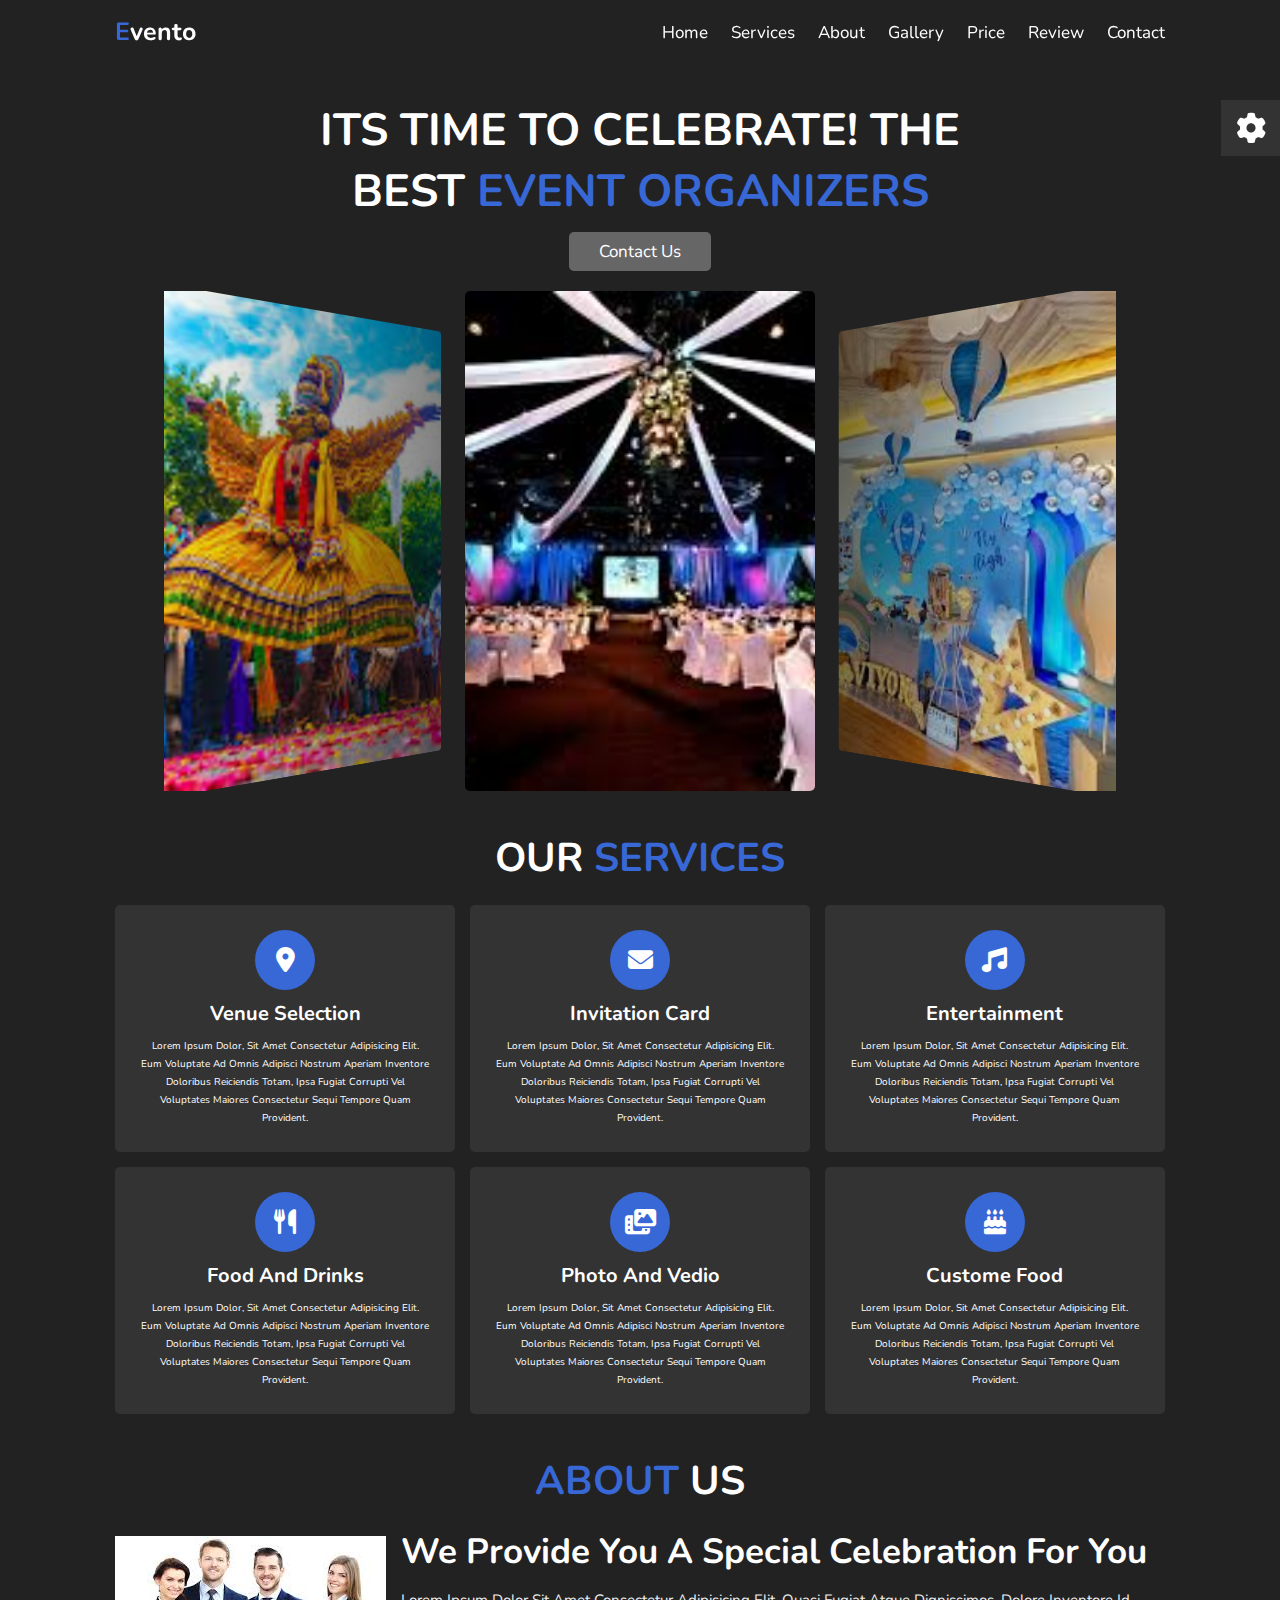
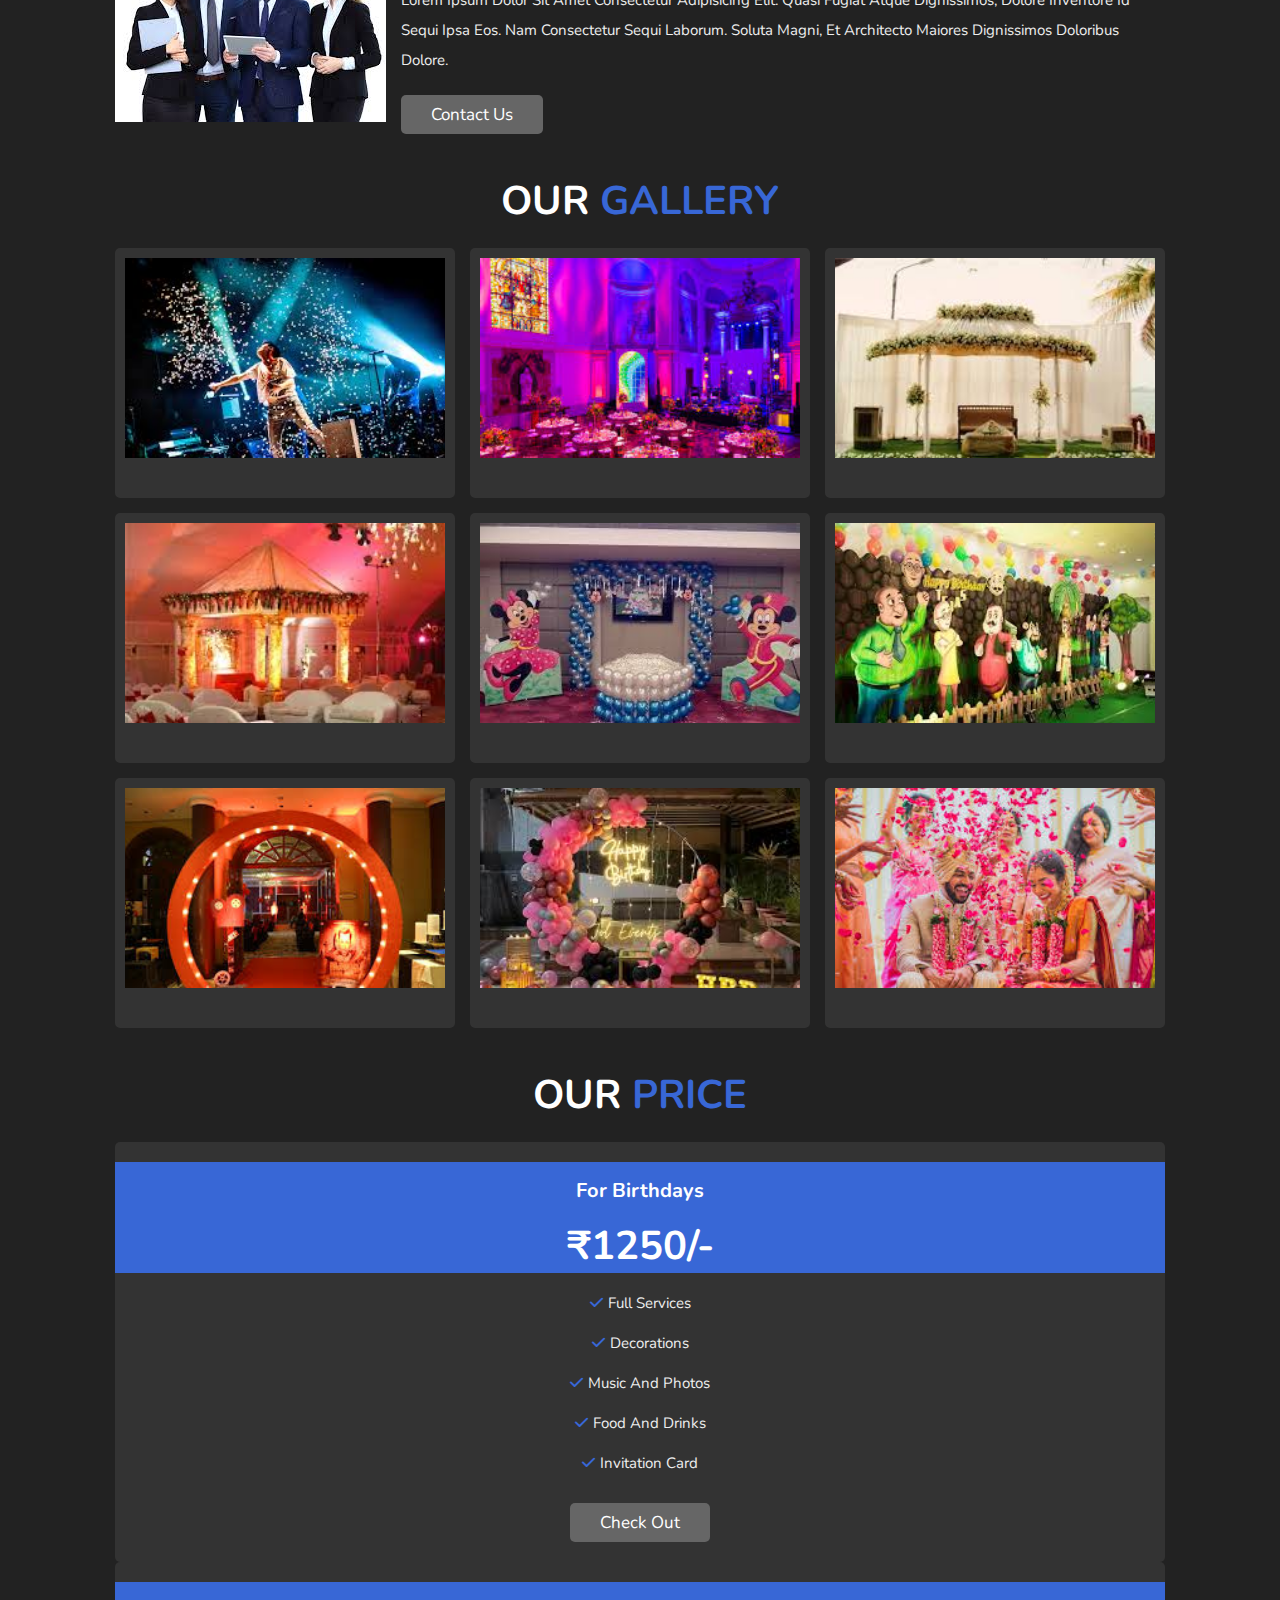
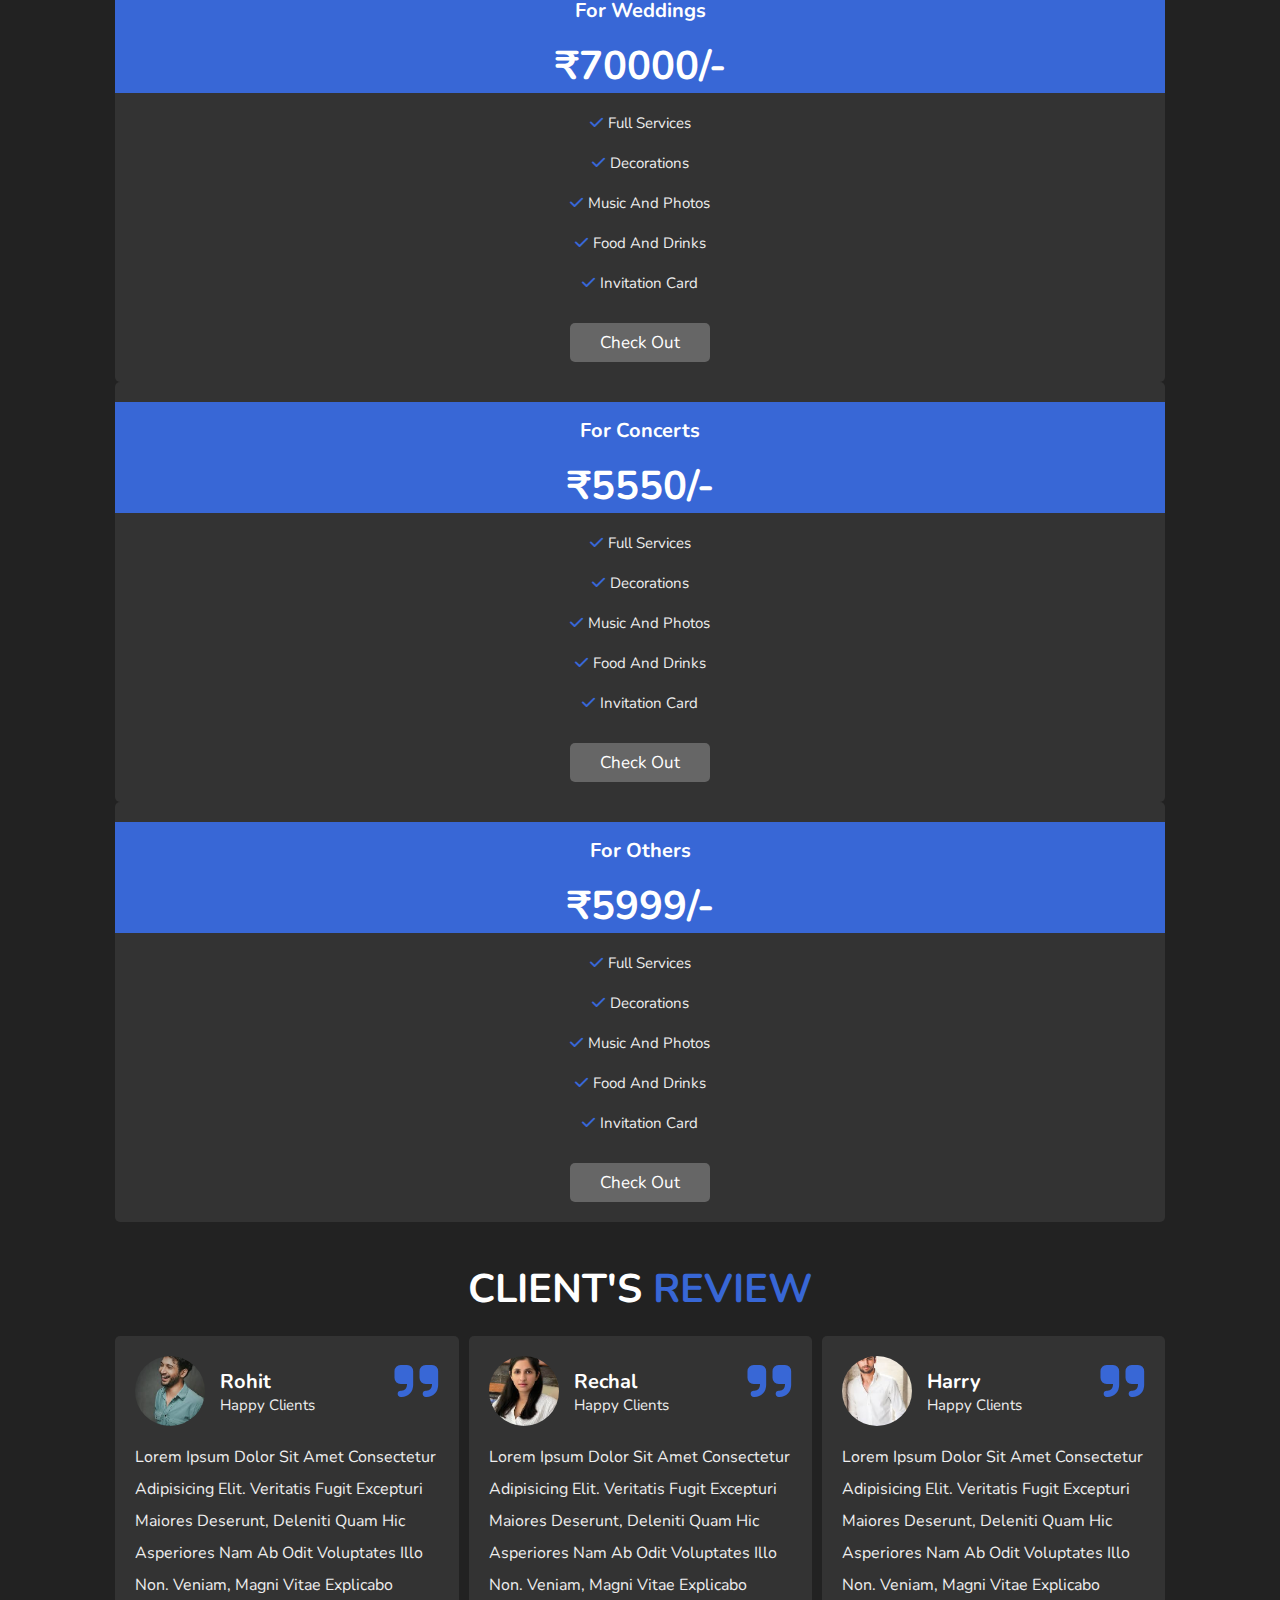
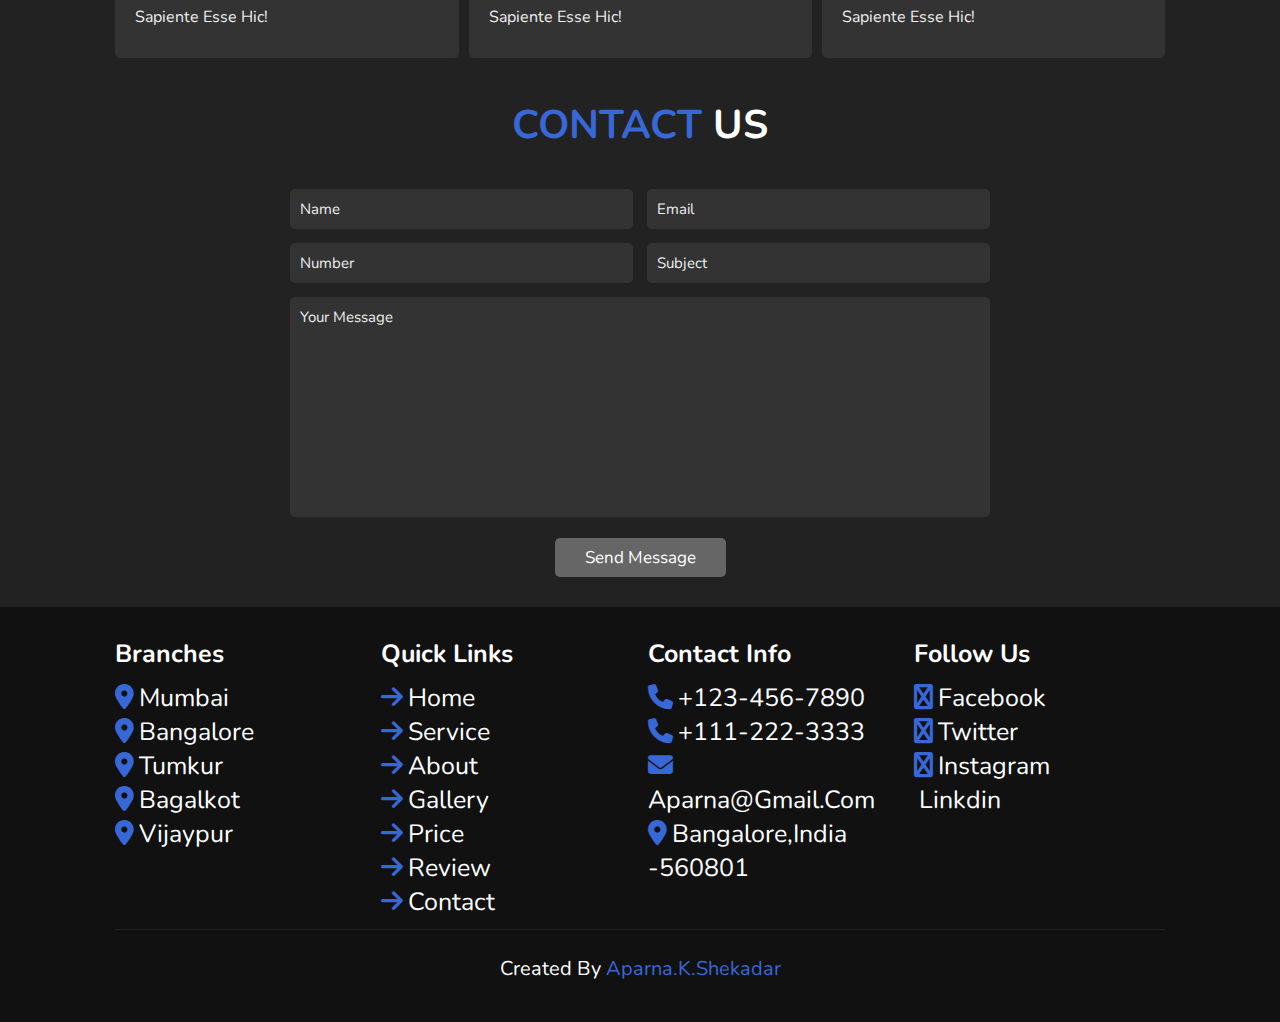
<file: index.html>
<!DOCTYPE html>
<html lang="en">
<head>
    <meta charset="UTF-8">
    <meta name="viewport" content="width=device-width, initial-scale=1.0">
    <title>Event Organizer Website</title>

    <link
 rel="stylesheet"
  href="https://cdn.jsdelivr.net/npm/swiper@11/swiper-bundle.min.css"/>
    <link rel="stylesheet" href="https://cdnjs.cloudflare.com/ajax/libs/font-awesome/6.7.0/css/all.min.css">
    <link rel="stylesheet" href="style.css">
</head>
<body>
 
   <header class="header">
  
    <a href="#" class="logo"><span>e</span>vento</a>

    <nav class="navbar">
        <a href="#home">home</a>
        <a href="#service">services</a>
        <a href="#about">about</a>
        <a href="#gallery">gallery</a>
        <a href="#price">price</a>
        <a href="#review">review</a>
        <a href="#contact">Contact</a>
    </nav>
    
    <div id="menu-bars" class="fas fa-bars"></div>


   </header> 

   <section class="home" id="home">
      <div class="content">
        <h3>its time to celebrate! The Best<span> Event Organizers </span></h3>
        <a href="#" class="btn">contact us</a>
      </div>

      <div class="swiper mySwiper">
        <div class="swiper-wrapper">
        <div class="swiper-slide"><img src="Images/image1.jpg" alt=""></div>
        <div class="swiper-slide"><img src="Images/image2.jpg" alt=""></div>
        <div class="swiper-slide"><img src="Images/image3.jpg" alt=""></div>
        <div class="swiper-slide"><img src="Images/image4.jpg" alt=""></div>
        <div class="swiper-slide"><img src="Images/image5.jpg" alt=""></div>
        <div class="swiper-slide"><img src="Images/image6.jpg" alt=""></div>
        </div>
      </div>

   </section>
<section class="service" id="service">

   <h1 class="heading"> Our <span>Services</span></h1>
   <div class="box-container">
    <div class="box">
      <i class="fas fa-map-marker-alt"></i>
      <h3>venue selection</h3>
      <p>Lorem ipsum dolor, sit amet consectetur adipisicing elit. Eum voluptate ad omnis adipisci nostrum aperiam inventore doloribus reiciendis totam, ipsa fugiat corrupti vel voluptates maiores consectetur sequi tempore quam provident.</p>
    </div>

    <div class="box">
      <i class="fas fa-envelope"></i>
      <h3>invitation card</h3>
      <p>Lorem ipsum dolor, sit amet consectetur adipisicing elit. Eum voluptate ad omnis adipisci nostrum aperiam inventore doloribus reiciendis totam, ipsa fugiat corrupti vel voluptates maiores consectetur sequi tempore quam provident.</p>
    </div>

    <div class="box">
      <i class="fas fa-music"></i>
      <h3>Entertainment</h3>
      <p>Lorem ipsum dolor, sit amet consectetur adipisicing elit. Eum voluptate ad omnis adipisci nostrum aperiam inventore doloribus reiciendis totam, ipsa fugiat corrupti vel voluptates maiores consectetur sequi tempore quam provident.</p>
    </div>

    <div class="box">
      <i class="fas fa-utensils"></i>
      <h3>Food and Drinks</h3>
      <p>Lorem ipsum dolor, sit amet consectetur adipisicing elit. Eum voluptate ad omnis adipisci nostrum aperiam inventore doloribus reiciendis totam, ipsa fugiat corrupti vel voluptates maiores consectetur sequi tempore quam provident.</p>
    </div>

    <div class="box">
      <i class="fas fa-photo-video"></i>
      <h3>Photo and vedio</h3>
      <p>Lorem ipsum dolor, sit amet consectetur adipisicing elit. Eum voluptate ad omnis adipisci nostrum aperiam inventore doloribus reiciendis totam, ipsa fugiat corrupti vel voluptates maiores consectetur sequi tempore quam provident.</p>
    </div>

    <div class="box">
      <i class="fas fa-birthday-cake"></i>
      <h3>custome food</h3>
      <p>Lorem ipsum dolor, sit amet consectetur adipisicing elit. Eum voluptate ad omnis adipisci nostrum aperiam inventore doloribus reiciendis totam, ipsa fugiat corrupti vel voluptates maiores consectetur sequi tempore quam provident.</p>
    </div>

   </div>

</section>
<!--about section-->
<section class="about" id="about">
  <h1 class="heading"><span>About</span> Us</h1>
  <div class="row">
    <div class="img">
      <img src="Images/about-img.jpg" alt="">
    </div>

    <div class="content">
      <h2> We provide you a special celebration for you</h2>
      <p>Lorem ipsum dolor sit amet consectetur adipisicing elit. Quasi fugiat atque dignissimos, dolore inventore id sequi ipsa eos. Nam consectetur sequi laborum. Soluta magni, et architecto maiores dignissimos doloribus dolore.</p>
      <a href="#" class="btn">Contact Us</a>
    </div>
  </div>
</section>
<!--Gallery section starts-->
<section class="gallery" id="gallery">
  <h1 class="heading">our <span>gallery</span></h1>
  <div class="box-container">
    <div class="box">
      <img src="Images/photo.jpg" alt="">
      <h3 class="title">photos and Events</h3>
      <div class="icons">
        <a href="#" class="fas fa-heart"></a>
        <a href="#" class="fas fa-share"></a>
        <a href="#" class="fas fa-eye"></a>
      </div>
    </div>

    <div class="box">
      <img src="Images/photo2.jpg" alt="">
      <h3 class="title">photos and Events</h3>
      <div class="icons">
        <a href="#" class="fas fa-heart"></a>
        <a href="#" class="fas fa-share"></a>
        <a href="#" class="fas fa-eye"></a>
      </div>
    </div>

    <div class="box">
      <img src="Images/photo1.jpg" alt="">
      <h3 class="title">photos and Events</h3>
      <div class="icons">
        <a href="#" class="fas fa-heart"></a>
        <a href="#" class="fas fa-share"></a>
        <a href="#" class="fas fa-eye"></a>
      </div>
    </div>

    <div class="box">
      <img src="Images/photo3.jpg" alt="">
      <h3 class="title">photos and Events</h3>
      <div class="icons">
        <a href="#" class="fas fa-heart"></a>
        <a href="#" class="fas fa-share"></a>
        <a href="#" class="fas fa-eye"></a>
      </div>
    </div>

    <div class="box">
      <img src="Images/photo4.jpg" alt="">
      <h3 class="title">photos and Events</h3>
      <div class="icons">
        <a href="#" class="fas fa-heart"></a>
        <a href="#" class="fas fa-share"></a>
        <a href="#" class="fas fa-eye"></a>
      </div>
    </div>

    <div class="box">
      <img src="Images/photo5.jpg" alt="">
      <h3 class="title">photos and Events</h3>
      <div class="icons">
        <a href="#" class="fas fa-heart"></a>
        <a href="#" class="fas fa-share"></a>
        <a href="#" class="fas fa-eye"></a>
      </div>
    </div>

    <div class="box">
      <img src="Images/photo6.jpg" alt="">
      <h3 class="title">photos and Events</h3>
      <div class="icons">
        <a href="#" class="fas fa-heart"></a>
        <a href="#" class="fas fa-share"></a>
        <a href="#" class="fas fa-eye"></a>
      </div>
    </div>

    <div class="box">
      <img src="Images/photo7.jpg" alt="">
      <h3 class="title">photos and Events</h3>
      <div class="icons">
        <a href="#" class="fas fa-heart"></a>
        <a href="#" class="fas fa-share"></a>
        <a href="#" class="fas fa-eye"></a>
      </div>
    </div>

    <div class="box">
      <img src="Images/image4.jpg" alt="">
      <h3 class="title">photos and Events</h3>
      <div class="icons">
        <a href="#" class="fas fa-heart"></a>
        <a href="#" class="fas fa-share"></a>
        <a href="#" class="fas fa-eye"></a>
      </div>
    </div>
  </div>
</section>
<!--price section starts-->
<section class="price" id="price">
  <h1 class="heading">our <span>Price</span></h1>
  <div class="box-container">

    <div class="box">
      <h3 class="title">For Birthdays</h3>
      <h3 class="price">&#8377;1250/-</h3>
      <ul>
        <li><i class="fas fa-check"></i>Full Services</li>
        <li><i class="fas fa-check"></i>Decorations</li>
        <li><i class="fas fa-check"></i>Music and photos</li>
        <li><i class="fas fa-check"></i>Food And Drinks</li>
        <li><i class="fas fa-check"></i>invitation card</li>
      </ul>
      <a href="#" class="btn">check out</a>
    </div>

    <div class="box">
      <h3 class="title">For Weddings</h3>
      <h3 class="price">&#8377;70000/-</h3>
      <ul>
        <li><i class="fas fa-check"></i>Full Services</li>
        <li><i class="fas fa-check"></i>Decorations</li>
        <li><i class="fas fa-check"></i>Music and photos</li>
        <li><i class="fas fa-check"></i>Food And Drinks</li>
        <li><i class="fas fa-check"></i>invitation card</li>
      </ul>
      <a href="#" class="btn">check out</a>
    </div>

    <div class="box">
      <h3 class="title">For Concerts</h3>
      <h3 class="price">&#8377;5550/-</h3>
      <ul>
        <li><i class="fas fa-check"></i>Full Services</li>
        <li><i class="fas fa-check"></i>Decorations</li>
        <li><i class="fas fa-check"></i>Music and photos</li>
        <li><i class="fas fa-check"></i>Food And Drinks</li>
        <li><i class="fas fa-check"></i>invitation card</li>
      </ul>
      <a href="#" class="btn">check out</a>
    </div>

    <div class="box">
      <h3 class="title">For Others</h3>
      <h3 class="price">&#8377;5999/-</h3>
      <ul>
        <li><i class="fas fa-check"></i>Full Services</li>
        <li><i class="fas fa-check"></i>Decorations</li>
        <li><i class="fas fa-check"></i>Music and photos</li>
        <li><i class="fas fa-check"></i>Food And Drinks</li>
        <li><i class="fas fa-check"></i>invitation card</li>
      </ul>
      <a href="#" class="btn">check out</a>
    </div>

  </div>
</section>
<!--Price section ends-->
<!--review section starts-->
<section class="review" id="review">

  <h1 class="heading">Client's <span>Review</span></h1>

  <div class="review-slide swiper-container">
    <div class="swiper-wrapper">
     <div class="swiper-slide box">
      <i class="fas fa-quote-right"></i>
      <div class="user">
        <img src="Images/pic-1.jpg" alt="">
        <div class="user-info">
          <h3>Rohit</h3><span>Happy clients</span>
        </div>
      </div>
      <p>Lorem ipsum dolor sit amet consectetur adipisicing elit. Veritatis fugit excepturi maiores deserunt, deleniti quam hic asperiores nam ab odit voluptates illo non. Veniam, magni vitae explicabo sapiente esse hic!</p>
     </div>

     <div class="swiper-slide box">
      <i class="fas fa-quote-right"></i>
      <div class="user">
        <img src="Images/pic-2.jpg" alt="">
        <div class="user-info">
          <h3>Rechal</h3><span>Happy clients</span>
        </div>
      </div>
      <p>Lorem ipsum dolor sit amet consectetur adipisicing elit. Veritatis fugit excepturi maiores deserunt, deleniti quam hic asperiores nam ab odit voluptates illo non. Veniam, magni vitae explicabo sapiente esse hic!</p>
     </div>

     <div class="swiper-slide box">
      <i class="fas fa-quote-right"></i>
      <div class="user">
        <img src="Images/pic-3.jpg" alt="">
        <div class="user-info">
          <h3>Harry</h3><span>Happy clients</span>
        </div>
      </div>
      <p>Lorem ipsum dolor sit amet consectetur adipisicing elit. Veritatis fugit excepturi maiores deserunt, deleniti quam hic asperiores nam ab odit voluptates illo non. Veniam, magni vitae explicabo sapiente esse hic!</p>
     </div>
    
    </div>

  </div>

</section>
<!--review section ends-->
<!--Contact section-->
<section class="contact" id="contact">
<h1 class="heading"><span>Contact</span> Us</h1>
<form action="">
  <div class="inputBox">
    <input type="text" placeholder="name">
    <input type="email" placeholder="email">
  </div>

  <div class="inputBox">
    <input type="number" placeholder="number">
    <input type="text" placeholder="subject">
  </div>
  <textarea name="" placeholder="Your Message" id="" cols="30" rows="10"></textarea>
  <input type="submit" value="send message" class="btn">
</form>

</section>

<!--footer section-->
<section class="footer">
 <div class="box-container">
  <div class="box">
    <h3>branches</h3>
    <a href="#"><i class="fas fa-map-marker-alt"></i>Mumbai</a><br>
    <a href="#"><i class="fas fa-map-marker-alt"></i>Bangalore</a><br>
    <a href="#"><i class="fas fa-map-marker-alt"></i>Tumkur</a><br>
    <a href="#"><i class="fas fa-map-marker-alt"></i>Bagalkot</a><br>
    <a href="#"><i class="fas fa-map-marker-alt"></i>Vijaypur</a>
  </div>

  <div class="box">
    <h3>Quick Links</h3>
    <a href="#"><i class="fas fa-arrow-right"></i>Home</a><br>
    <a href="#"><i class="fas fa-arrow-right"></i>service</a><br>
    <a href="#"><i class="fas fa-arrow-right"></i>About</a><br>
    <a href="#"><i class="fas fa-arrow-right"></i>gallery</a><br>
    <a href="#"><i class="fas fa-arrow-right"></i>Price</a><br>
    <a href="#"><i class="fas fa-arrow-right"></i>Review</a><br>
    <a href="#"><i class="fas fa-arrow-right"></i>Contact</a>
  </div>

  <div class="box">
    <h3>Contact info</h3>
    <a href="#"><i class="fas fa-phone"></i>+123-456-7890</a><br>
    <a href="#"><i class="fas fa-phone"></i>+111-222-3333</a><br>
    <a href="#"><i class="fas fa-envelope"></i>aparna@gmail.com</a><br>
    <a href="#"><i class="fas fa-map-marker-alt"></i>Bangalore,India -560801</a>
  </div>

  <div class="box">
    <h3>Follow us</h3>
    <a href="#"><i class="fas fa-facebook-f"></i>Facebook</a><br>
    <a href="#"><i class="fas fa-twitter"></i>twitter</a><br>
    <a href="#"><i class="fas fa-instagram"></i>instagram</a><br>
    <a href="#"><i class="fas fa-linkdin"></i>linkdin</a>
  </div>
</div>

<div class="credit">created by <span>Aparna.K.Shekadar</span></div>

</section>
<!--theme toggle-->
<div class="theme-toggle">
  <div class="toggle-btn">
    <i class="fas fa-cog"></i>
  </div>
  <h3>Choose color</h3>
  <div class="buttons">
    <div class="theme-btn" style="background-color: #3867d6;"></div>
    <div class="theme-btn" style="background-color: #f2694d;"></div>
    <div class="theme-btn" style="background-color: #d638ae;"></div>
    <div class="theme-btn" style="background-color: #d63838;"></div>
    <div class="theme-btn" style="background-color: #9c38d6;"></div>
  </div>
</div>

   <script src="https://cdn.jsdelivr.net/npm/swiper@11/swiper-bundle.min.js"></script>
<script src="script.js"> </script>


</body>
</html>
</file>
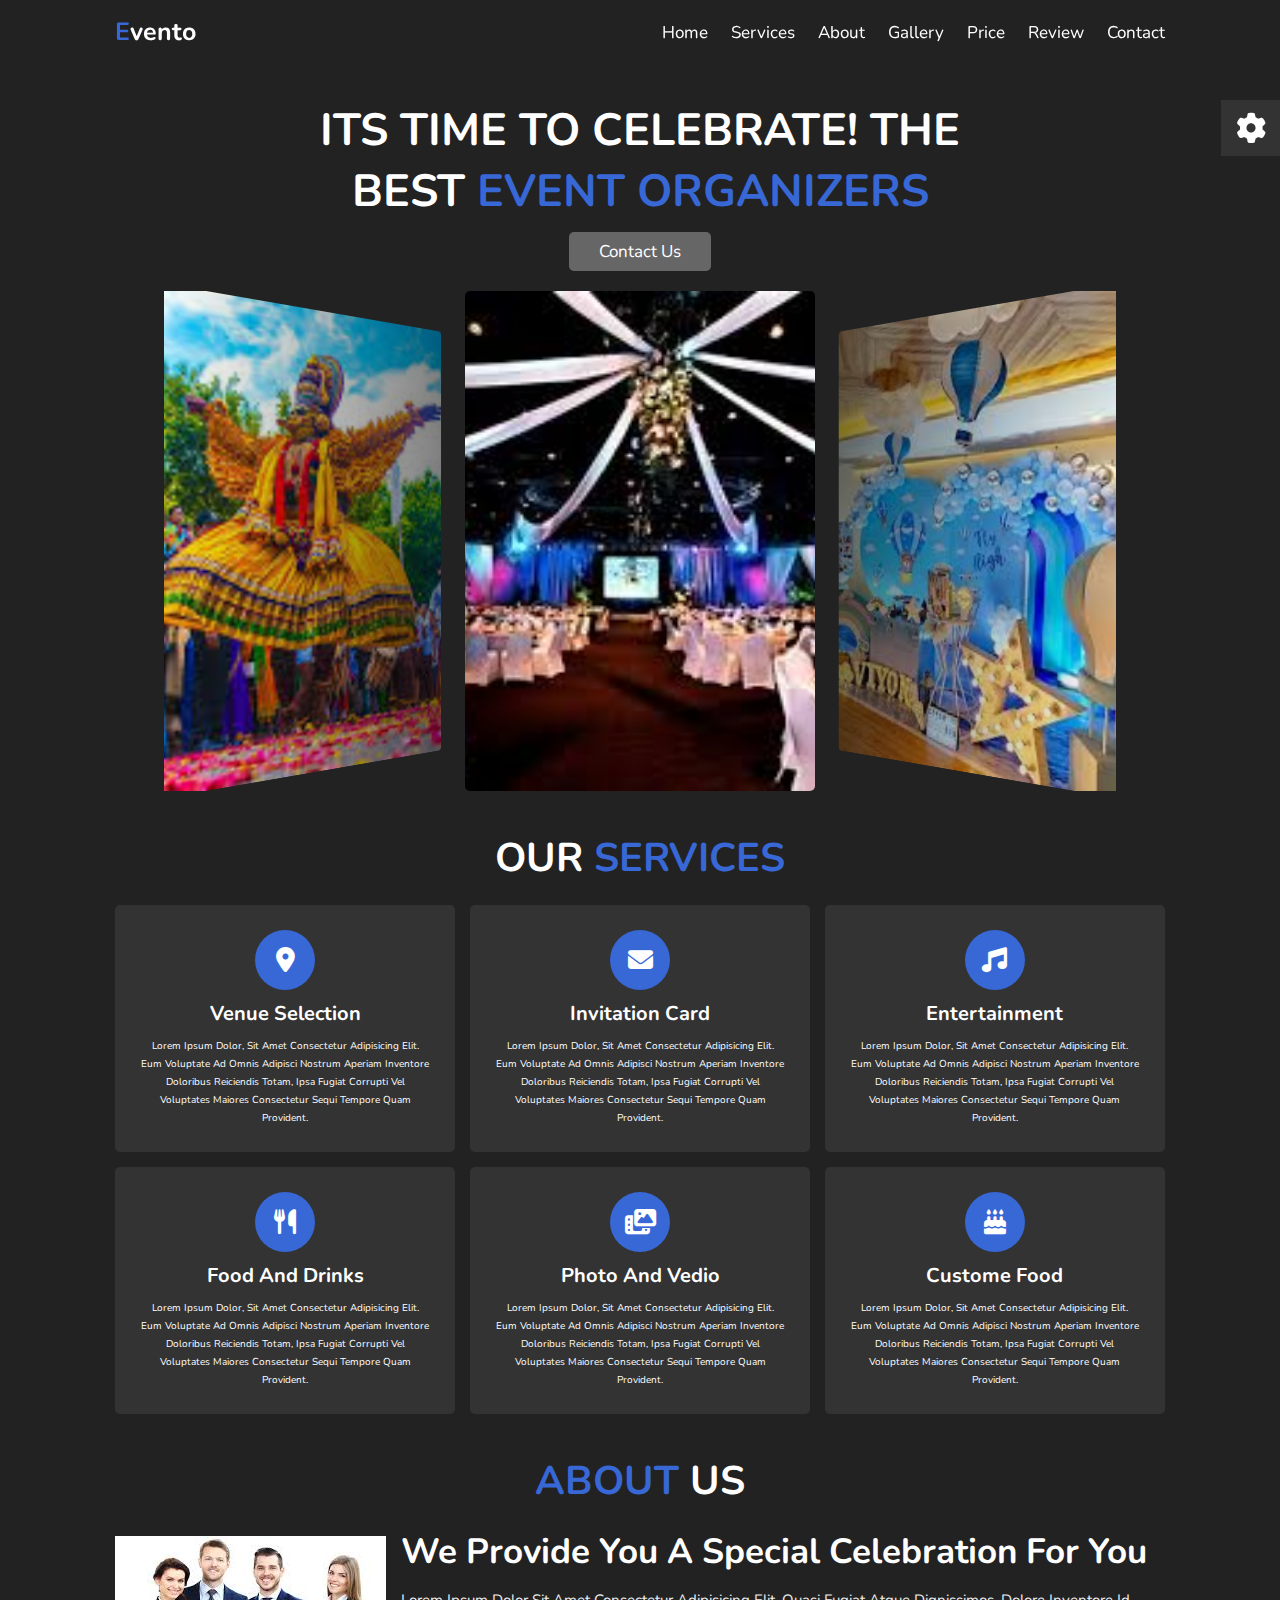
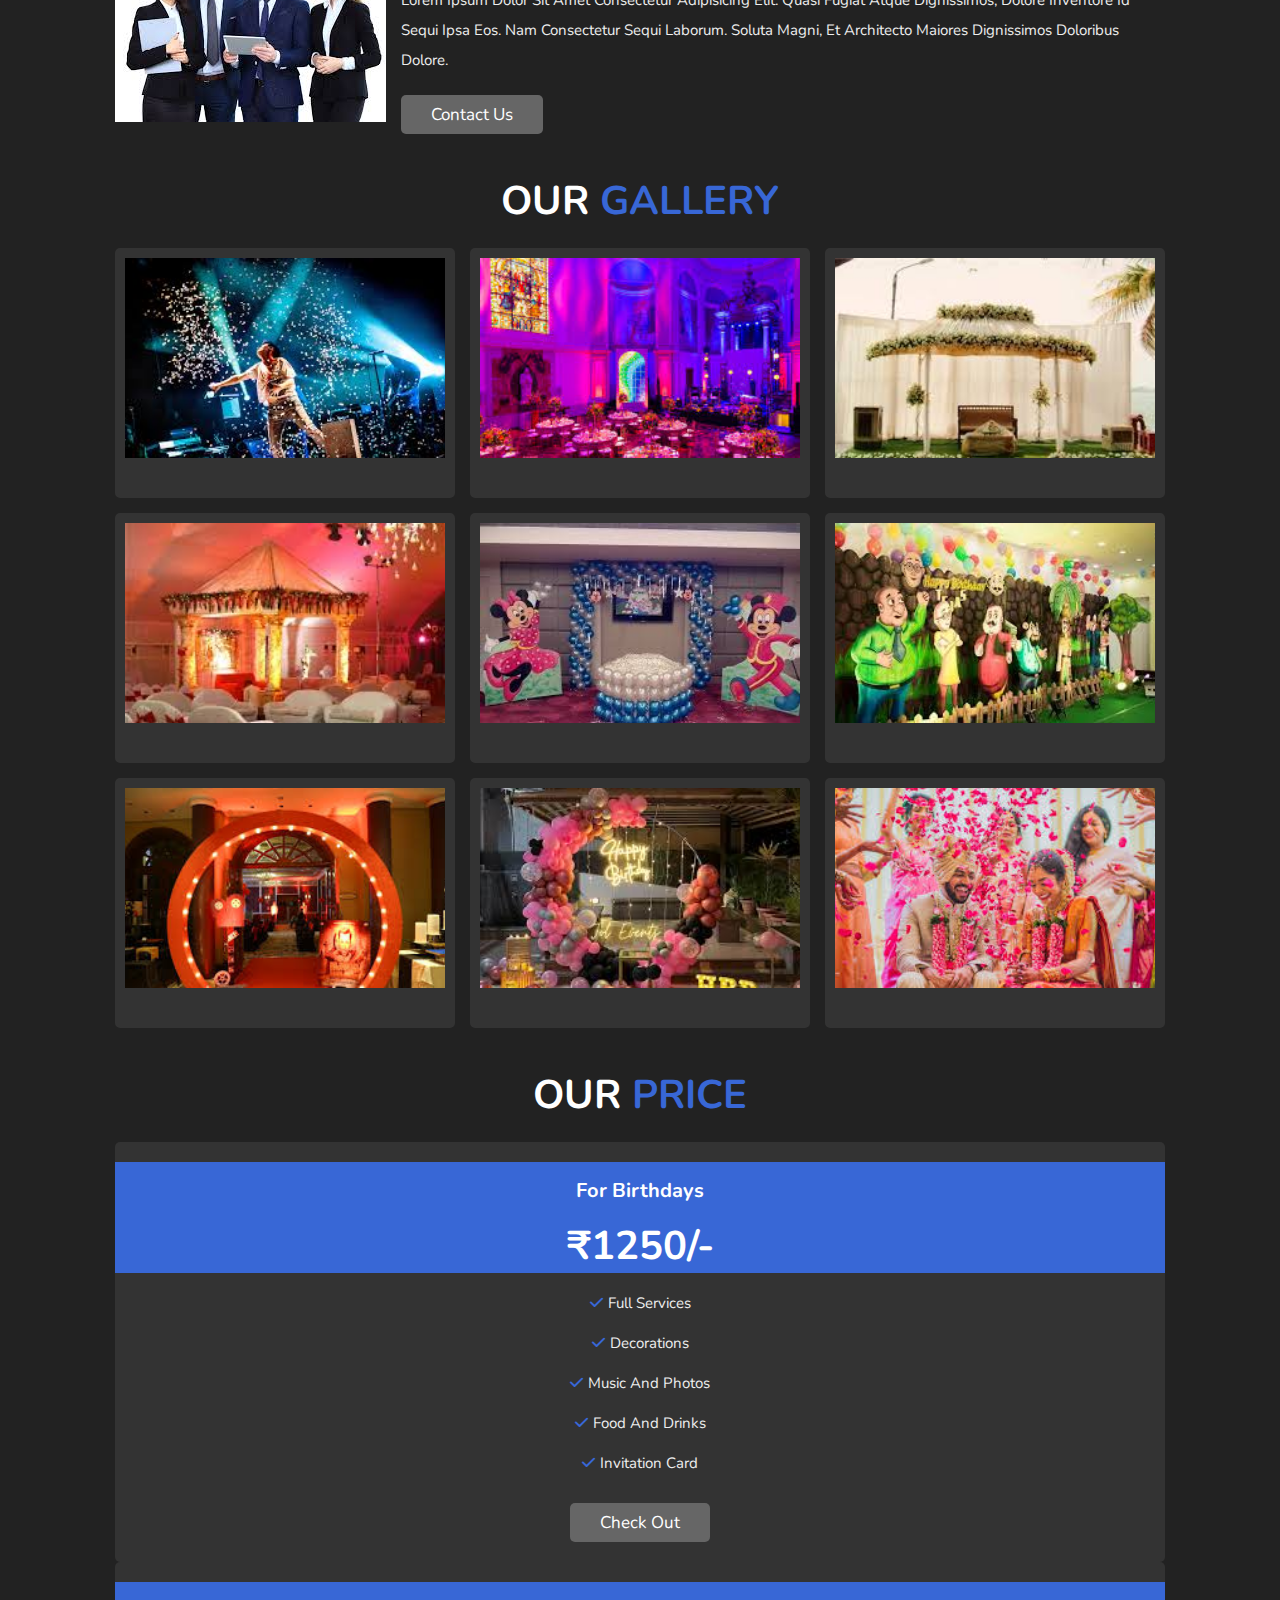
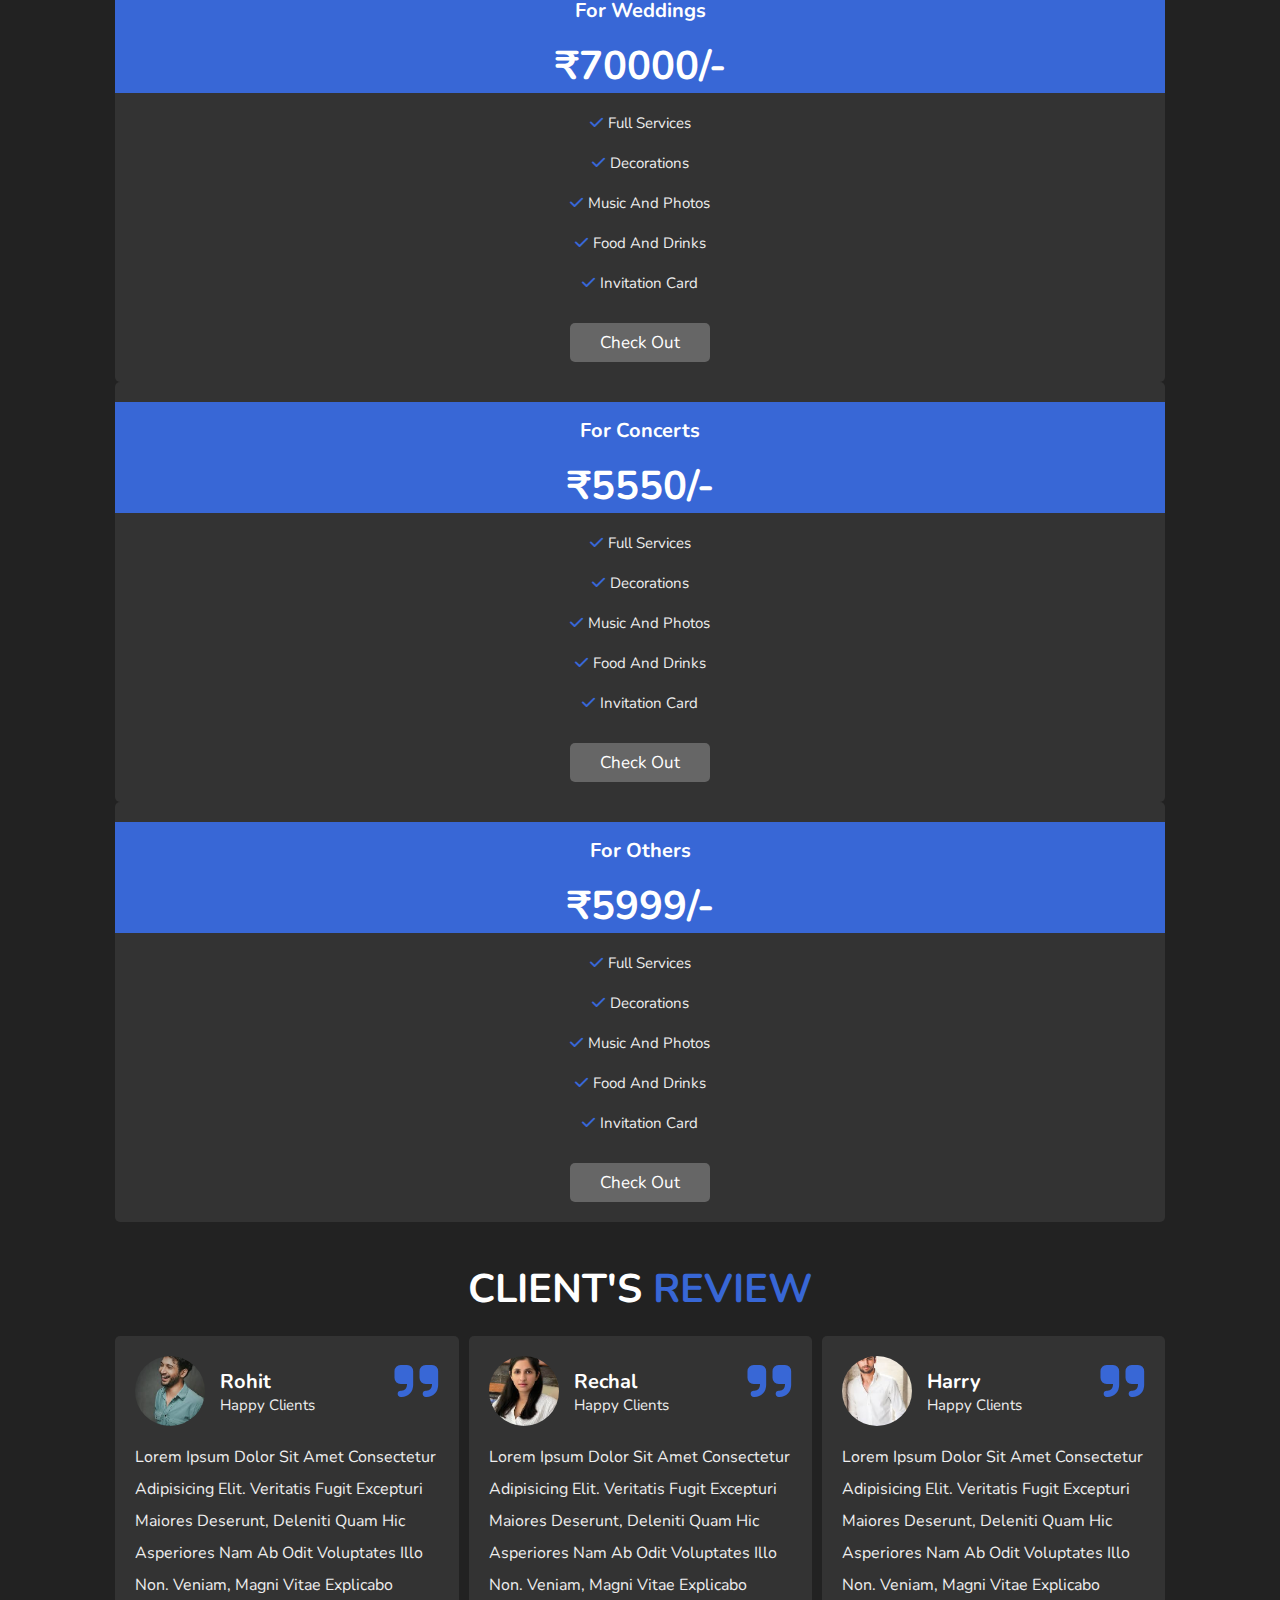
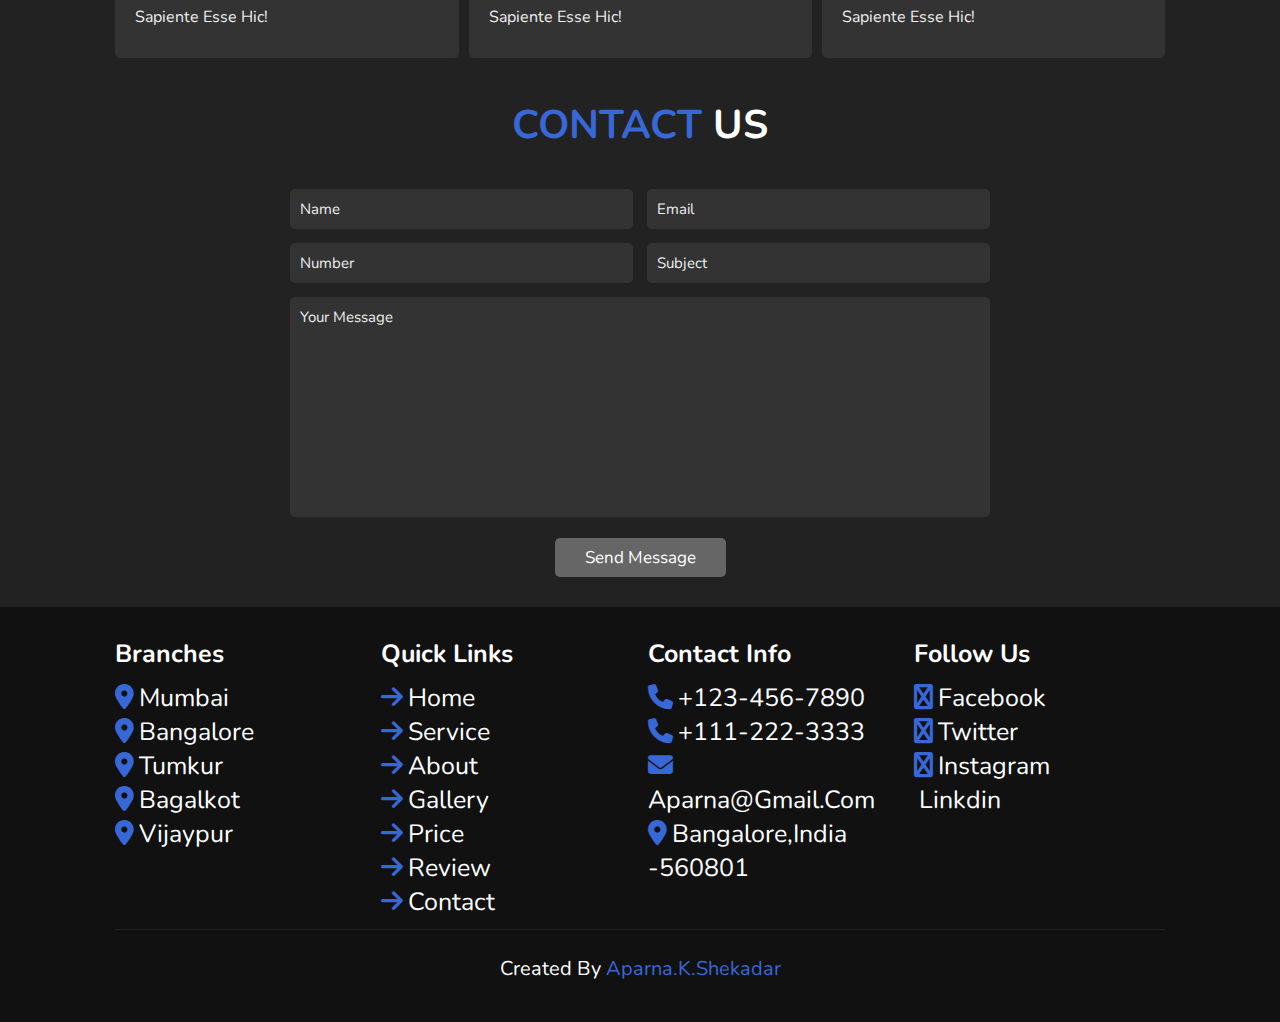
<file: response.html>
<!DOCTYPE html>
<html lang="en">
<head>
    <meta charset="UTF-8">
    <meta name="viewport" content="width=device-width, initial-scale=1.0">
    <title>Event Organizer Website</title>

    <link
 rel="stylesheet"
  href="https://cdn.jsdelivr.net/npm/swiper@11/swiper-bundle.min.css"/>
    <link rel="stylesheet" href="https://cdnjs.cloudflare.com/ajax/libs/font-awesome/6.7.0/css/all.min.css">
    <link rel="stylesheet" href="style1.css">
</head>
<body>
 
   <header class="header">
  
    <a href="#" class="logo"><span>e</span>vento</a>

    <nav class="navbar">
        <a href="#home">home</a>
        <a href="#service">services</a>
        <a href="#about">about</a>
        <a href="#gallery">gallery</a>
        <a href="#price">price</a>
        <a href="#review">review</a>
        <a href="#contact">Contact</a>
    </nav>
    
    <div id="menu-bars" class="fas fa-bars"></div>


   </header> 

   <section class="home" id="home">
      <div class="content">
        <h3>its time to celebrate! The Best<span> Event Organizers </span></h3>
        <a href="#" class="btn">contact us</a>
      </div>

      <div class="swiper mySwiper">
        <div class="swiper-wrapper">
        <div class="swiper-slide"><img src="Images/image1.jpg" alt=""></div>
        <div class="swiper-slide"><img src="Images/image2.jpg" alt=""></div>
        <div class="swiper-slide"><img src="Images/image3.jpg" alt=""></div>
        <div class="swiper-slide"><img src="Images/image4.jpg" alt=""></div>
        <div class="swiper-slide"><img src="Images/image5.jpg" alt=""></div>
        <div class="swiper-slide"><img src="Images/image6.jpg" alt=""></div>
        </div>
      </div>

   </section>
<section class="service" id="service">

   <h1 class="heading"> Our <span>Services</span></h1>
   <div class="box-container">
    <div class="box">
      <i class="fas fa-map-marker-alt"></i>
      <h3>venue selection</h3>
      <p>Lorem ipsum dolor, sit amet consectetur adipisicing elit. Eum voluptate ad omnis adipisci nostrum aperiam inventore doloribus reiciendis totam, ipsa fugiat corrupti vel voluptates maiores consectetur sequi tempore quam provident.</p>
    </div>

    <div class="box">
      <i class="fas fa-envelope"></i>
      <h3>invitation card</h3>
      <p>Lorem ipsum dolor, sit amet consectetur adipisicing elit. Eum voluptate ad omnis adipisci nostrum aperiam inventore doloribus reiciendis totam, ipsa fugiat corrupti vel voluptates maiores consectetur sequi tempore quam provident.</p>
    </div>

    <div class="box">
      <i class="fas fa-music"></i>
      <h3>Entertainment</h3>
      <p>Lorem ipsum dolor, sit amet consectetur adipisicing elit. Eum voluptate ad omnis adipisci nostrum aperiam inventore doloribus reiciendis totam, ipsa fugiat corrupti vel voluptates maiores consectetur sequi tempore quam provident.</p>
    </div>

    <div class="box">
      <i class="fas fa-utensils"></i>
      <h3>Food and Drinks</h3>
      <p>Lorem ipsum dolor, sit amet consectetur adipisicing elit. Eum voluptate ad omnis adipisci nostrum aperiam inventore doloribus reiciendis totam, ipsa fugiat corrupti vel voluptates maiores consectetur sequi tempore quam provident.</p>
    </div>

    <div class="box">
      <i class="fas fa-photo-video"></i>
      <h3>Photo and vedio</h3>
      <p>Lorem ipsum dolor, sit amet consectetur adipisicing elit. Eum voluptate ad omnis adipisci nostrum aperiam inventore doloribus reiciendis totam, ipsa fugiat corrupti vel voluptates maiores consectetur sequi tempore quam provident.</p>
    </div>

    <div class="box">
      <i class="fas fa-birthday-cake"></i>
      <h3>custome food</h3>
      <p>Lorem ipsum dolor, sit amet consectetur adipisicing elit. Eum voluptate ad omnis adipisci nostrum aperiam inventore doloribus reiciendis totam, ipsa fugiat corrupti vel voluptates maiores consectetur sequi tempore quam provident.</p>
    </div>

   </div>

</section>
<!--about section-->
<section class="about" id="about">
  <h1 class="heading"><span>About</span> Us</h1>
  <div class="row">
    <div class="img">
      <img src="Images/about-img.jpg" alt="">
    </div>

    <div class="content">
      <h2> We provide you a special celebration for you</h2>
      <p>Lorem ipsum dolor sit amet consectetur adipisicing elit. Quasi fugiat atque dignissimos, dolore inventore id sequi ipsa eos. Nam consectetur sequi laborum. Soluta magni, et architecto maiores dignissimos doloribus dolore.</p>
      <a href="#" class="btn">Contact Us</a>
    </div>
  </div>
</section>
<!--Gallery section starts-->
<section class="gallery" id="gallery">
  <h1 class="heading">our <span>gallery</span></h1>
  <div class="box-container">
    <div class="box">
      <img src="Images/photo.jpg" alt="">
      <h3 class="title">photos and Events</h3>
      <div class="icons">
        <a href="#" class="fas fa-heart"></a>
        <a href="#" class="fas fa-share"></a>
        <a href="#" class="fas fa-eye"></a>
      </div>
    </div>

    <div class="box">
      <img src="Images/photo2.jpg" alt="">
      <h3 class="title">photos and Events</h3>
      <div class="icons">
        <a href="#" class="fas fa-heart"></a>
        <a href="#" class="fas fa-share"></a>
        <a href="#" class="fas fa-eye"></a>
      </div>
    </div>

    <div class="box">
      <img src="Images/photo1.jpg" alt="">
      <h3 class="title">photos and Events</h3>
      <div class="icons">
        <a href="#" class="fas fa-heart"></a>
        <a href="#" class="fas fa-share"></a>
        <a href="#" class="fas fa-eye"></a>
      </div>
    </div>

    <div class="box">
      <img src="Images/photo3.jpg" alt="">
      <h3 class="title">photos and Events</h3>
      <div class="icons">
        <a href="#" class="fas fa-heart"></a>
        <a href="#" class="fas fa-share"></a>
        <a href="#" class="fas fa-eye"></a>
      </div>
    </div>

    <div class="box">
      <img src="Images/photo4.jpg" alt="">
      <h3 class="title">photos and Events</h3>
      <div class="icons">
        <a href="#" class="fas fa-heart"></a>
        <a href="#" class="fas fa-share"></a>
        <a href="#" class="fas fa-eye"></a>
      </div>
    </div>

    <div class="box">
      <img src="Images/photo5.jpg" alt="">
      <h3 class="title">photos and Events</h3>
      <div class="icons">
        <a href="#" class="fas fa-heart"></a>
        <a href="#" class="fas fa-share"></a>
        <a href="#" class="fas fa-eye"></a>
      </div>
    </div>

    <div class="box">
      <img src="Images/photo6.jpg" alt="">
      <h3 class="title">photos and Events</h3>
      <div class="icons">
        <a href="#" class="fas fa-heart"></a>
        <a href="#" class="fas fa-share"></a>
        <a href="#" class="fas fa-eye"></a>
      </div>
    </div>

    <div class="box">
      <img src="Images/photo7.jpg" alt="">
      <h3 class="title">photos and Events</h3>
      <div class="icons">
        <a href="#" class="fas fa-heart"></a>
        <a href="#" class="fas fa-share"></a>
        <a href="#" class="fas fa-eye"></a>
      </div>
    </div>

    <div class="box">
      <img src="Images/image4.jpg" alt="">
      <h3 class="title">photos and Events</h3>
      <div class="icons">
        <a href="#" class="fas fa-heart"></a>
        <a href="#" class="fas fa-share"></a>
        <a href="#" class="fas fa-eye"></a>
      </div>
    </div>
  </div>
</section>
<!--price section starts-->
<section class="price" id="price">
  <h1 class="heading">our <span>Price</span></h1>
  <div class="box-container">

    <div class="box">
      <h3 class="title">For Birthdays</h3>
      <h3 class="price">&#8377;1250/-</h3>
      <ul>
        <li><i class="fas fa-check"></i>Full Services</li>
        <li><i class="fas fa-check"></i>Decorations</li>
        <li><i class="fas fa-check"></i>Music and photos</li>
        <li><i class="fas fa-check"></i>Food And Drinks</li>
        <li><i class="fas fa-check"></i>invitation card</li>
      </ul>
      <a href="#" class="btn">check out</a>
    </div>

    <div class="box">
      <h3 class="title">For Weddings</h3>
      <h3 class="price">&#8377;70000/-</h3>
      <ul>
        <li><i class="fas fa-check"></i>Full Services</li>
        <li><i class="fas fa-check"></i>Decorations</li>
        <li><i class="fas fa-check"></i>Music and photos</li>
        <li><i class="fas fa-check"></i>Food And Drinks</li>
        <li><i class="fas fa-check"></i>invitation card</li>
      </ul>
      <a href="#" class="btn">check out</a>
    </div>

    <div class="box">
      <h3 class="title">For Concerts</h3>
      <h3 class="price">&#8377;5550/-</h3>
      <ul>
        <li><i class="fas fa-check"></i>Full Services</li>
        <li><i class="fas fa-check"></i>Decorations</li>
        <li><i class="fas fa-check"></i>Music and photos</li>
        <li><i class="fas fa-check"></i>Food And Drinks</li>
        <li><i class="fas fa-check"></i>invitation card</li>
      </ul>
      <a href="#" class="btn">check out</a>
    </div>

    <div class="box">
      <h3 class="title">For Others</h3>
      <h3 class="price">&#8377;5999/-</h3>
      <ul>
        <li><i class="fas fa-check"></i>Full Services</li>
        <li><i class="fas fa-check"></i>Decorations</li>
        <li><i class="fas fa-check"></i>Music and photos</li>
        <li><i class="fas fa-check"></i>Food And Drinks</li>
        <li><i class="fas fa-check"></i>invitation card</li>
      </ul>
      <a href="#" class="btn">check out</a>
    </div>

  </div>
</section>
<!--Price section ends-->
<!--review section starts-->
<section class="review" id="review">

  <h1 class="heading">Client's <span>Review</span></h1>

  <div class="review-slide swiper-container">
    <div class="swiper-wrapper">
     <div class="swiper-slide box">
      <i class="fas fa-quote-right"></i>
      <div class="user">
        <img src="Images/pic-1.jpg" alt="">
        <div class="user-info">
          <h3>Rohit</h3><span>Happy clients</span>
        </div>
      </div>
      <p>Lorem ipsum dolor sit amet consectetur adipisicing elit. Veritatis fugit excepturi maiores deserunt, deleniti quam hic asperiores nam ab odit voluptates illo non. Veniam, magni vitae explicabo sapiente esse hic!</p>
     </div>

     <div class="swiper-slide box">
      <i class="fas fa-quote-right"></i>
      <div class="user">
        <img src="Images/pic-2.jpg" alt="">
        <div class="user-info">
          <h3>Rechal</h3><span>Happy clients</span>
        </div>
      </div>
      <p>Lorem ipsum dolor sit amet consectetur adipisicing elit. Veritatis fugit excepturi maiores deserunt, deleniti quam hic asperiores nam ab odit voluptates illo non. Veniam, magni vitae explicabo sapiente esse hic!</p>
     </div>

     <div class="swiper-slide box">
      <i class="fas fa-quote-right"></i>
      <div class="user">
        <img src="Images/pic-3.jpg" alt="">
        <div class="user-info">
          <h3>Harry</h3><span>Happy clients</span>
        </div>
      </div>
      <p>Lorem ipsum dolor sit amet consectetur adipisicing elit. Veritatis fugit excepturi maiores deserunt, deleniti quam hic asperiores nam ab odit voluptates illo non. Veniam, magni vitae explicabo sapiente esse hic!</p>
     </div>
    
    </div>

  </div>

</section>
<!--review section ends-->
<!--Contact section-->
<section class="contact" id="contact">
<h1 class="heading"><span>Contact</span> Us</h1>
<form action="">
  <div class="inputBox">
    <input type="text" placeholder="name">
    <input type="email" placeholder="email">
  </div>

  <div class="inputBox">
    <input type="number" placeholder="number">
    <input type="text" placeholder="subject">
  </div>
  <textarea name="" placeholder="Your Message" id="" cols="30" rows="10"></textarea>
  <input type="submit" value="send message" class="btn">
</form>

</section>

<!--footer section-->
<section class="footer">
 <div class="box-container">
  <div class="box">
    <h3>branches</h3>
    <a href="#"><i class="fas fa-map-marker-alt"></i>Mumbai</a><br>
    <a href="#"><i class="fas fa-map-marker-alt"></i>Bangalore</a><br>
    <a href="#"><i class="fas fa-map-marker-alt"></i>Tumkur</a><br>
    <a href="#"><i class="fas fa-map-marker-alt"></i>Bagalkot</a><br>
    <a href="#"><i class="fas fa-map-marker-alt"></i>Vijaypur</a>
  </div>

  <div class="box">
    <h3>Quick Links</h3>
    <a href="#"><i class="fas fa-arrow-right"></i>Home</a><br>
    <a href="#"><i class="fas fa-arrow-right"></i>service</a><br>
    <a href="#"><i class="fas fa-arrow-right"></i>About</a><br>
    <a href="#"><i class="fas fa-arrow-right"></i>gallery</a><br>
    <a href="#"><i class="fas fa-arrow-right"></i>Price</a><br>
    <a href="#"><i class="fas fa-arrow-right"></i>Review</a><br>
    <a href="#"><i class="fas fa-arrow-right"></i>Contact</a>
  </div>

  <div class="box">
    <h3>Contact info</h3>
    <a href="#"><i class="fas fa-phone"></i>+123-456-7890</a><br>
    <a href="#"><i class="fas fa-phone"></i>+111-222-3333</a><br>
    <a href="#"><i class="fas fa-envelope"></i>aparna@gmail.com</a><br>
    <a href="#"><i class="fas fa-map-marker-alt"></i>Bangalore,India -560801</a>
  </div>

  <div class="box">
    <h3>Follow us</h3>
    <a href="#"><i class="fas fa-facebook-f"></i>Facebook</a><br>
    <a href="#"><i class="fas fa-twitter"></i>twitter</a><br>
    <a href="#"><i class="fas fa-instagram"></i>instagram</a><br>
    <a href="#"><i class="fas fa-linkdin"></i>linkdin</a>
  </div>
</div>

<div class="credit">created by <span>Aparna.K.Shekadar</span></div>

</section>
<!--theme toggle-->
<div class="theme-toggle">
  <div class="toggle-btn">
    <i class="fas fa-cog"></i>
  </div>
  <h3>Choose color</h3>
  <div class="buttons">
    <div class="theme-btn" style="background-color: #3867d6;"></div>
    <div class="theme-btn" style="background-color: #f2694d;"></div>
    <div class="theme-btn" style="background-color: #d638ae;"></div>
    <div class="theme-btn" style="background-color: #d63838;"></div>
    <div class="theme-btn" style="background-color: #9c38d6;"></div>
  </div>
</div>

   <script src="https://cdn.jsdelivr.net/npm/swiper@11/swiper-bundle.min.js"></script>
<script src="script1.js"> </script>


</body>
</html>
</file>
<file: style.css>
@import url('https://fonts.googleapis.com/css2?family=Nunito:ital,wght@0,200..1000;1,200..1000&display=swap');

:root{
    --main-color:#3867d6;
}
*{
    font-family:'Nunito',sans-serif;
    margin:0;
    padding:0;
    box-sizing:border-box;
    outline: none;
    border: none;
    text-decoration:none;
    text-transform: capitalize;
    transition: .2s linear;
}

html{
    font-size:62.5%;
    overflow-x:hidden;
    scroll-padding-top: 7rem;
    scroll-behavior: smooth;
}

html::-webkit-scrollbar{
    width:1px;
}

html::-webkit-scrollbar-track{
    background:#444;
}

html::-webkit-scrollbar-thumb{
    background:var(--main-color);
    border-radius:5rem;
}

body{
    background:#222;
}
section{
    padding:2rem 9%;
}
.heading{
    text-align:center;
    padding-bottom: 2rem;
    color:#fff;
    text-transform:uppercase;
    font-size:4rem;
}
.heading span{
    color:var(--main-color);
    text-transform:uppercase;

}
.btn{
    margin-top:1rem;
    display:inline-block;
    padding:.8rem 3rem;
    font-size:1.7rem;
    border-radius:.5rem;
    background:#666;
    color:#fff;
    cursor:pointer;
}

.btn:hover{
    background:var(--main-color);
}

.header{
    position:fixed;
    top:0;
    right:0;
    left:0;
    z-index:#333;
    display:flex;
    align-items: center;
    justify-content:space-between;
    padding:1.5rem 9%;
}

.header .logo{
    font-weight: bolder;
    color:#fff;
    font-size:2.5rem;
}

.header .logo span{
    color:var(--main-color);
}

.header .navbar a{
    font-size:1.7rem;
    color:#fff;
    margin-left:2rem;
}

.header .navbar a:hover{
    color:var(--main-color);
}
#menu-bars{
    font-size:3rem;
    color:#fff;
    cursor:pointer;
    display:none;
}
.home .content{
    text-align:center;
    padding-top: 6rem;
    margin:2rem auto;
    max-width:70rem;
}
.home .content h3{
    color:#fff;
    font-size:4.5rem;
    text-transform: uppercase;
}
.home .content h3 span{
    color:var(--main-color);
    font-size:4.5rem;
    text-transform: uppercase;
}

.home .mySwiper .swiper-slide{
    overflow: hidden;
    border-radius: .5rem;
    height: 50rem;
    width:35rem;
}
.home .mySwiper .swiper-slide img{
    height:100%;
    width: 100%;
    object-fit: cover;
}
.service .box-container{
    display:grid;
    grid-template-columns:repeat(auto-fit,minmax(27rem,1fr));
    gap:1.5rem;
}
.service .box-container .box{
    border-radius: .5rem;
    background: #333;
    text-align: center;
    padding:2.5rem;
}
.service .box-container .box i{
    height:6rem;
    width:6rem;
    line-height: 6rem;
    border-radius:50%;
    font-size:2.5rem;
    background: var(--main-color);
    color:#fff;
}
.service .box-container .box h3{
    font-size:2rem;
    color:#fff;
    padding:1rem;
}
.service .box-container .box p{
    font-size:1rem;
    color:#fff;
    line-height: 1.8;
}
.about .row{
    display:flex;
    align-items: center;
    flex-wrap:wrap;
    gap:1.5rem;
}
.about .row .image{
    flex:1 1 45rem;
    padding:1rem;
}
.about .row .image img{
    width:100%;
    border-radius:.5rem;
    border:1rem solid #333;
}
.about .row .content{
    flex:1 1 45rem;
}
.about .row .content h2{
    font-size:3.5rem;
    color:#fff;
}
.about .row .content p{
    font-size:1.5rem;
    color:#eee;
    padding:1rem 0;
    line-height: 2;
}
.gallery .box-container{
    display:grid;
    grid-template-columns:repeat(auto-fit,minmax(27rem,1fr));
    gap:1.5rem;
}
.gallery .box-container .box{
    position:relative;
    border:1rem solid #333;
    border-radius:.5rem;
    height:25rem;
    cursor:pointer;
    overflow: hidden;
}
.gallery .box-container .box img{
    height:100%;
    width:100%;
    object-fit:cover;
}
.gallery .box-container .box:hover img{
    transform:scale(2.2);
    filter:grayscale();
}
.gallery .box-container .box .title{
    position: absolute;
    top:-10rem; left:0; right:0;
    background:#333;
    color:#fff;
    text-align: center;
    padding-bottom: 1rem;
    font-size:2rem;
}
.gallery .box-container .box .icons{
    position: absolute;
    bottom:-10rem; left:0; right:0;
    background:#333;
    padding-top: 1rem;
    text-align: center;
}
.gallery .box-container .box .icons a{
   font-size:2rem;
   margin:5rem 1rem;
   color:#fff;
}
.gallery .box-container .box .icons a:hover{
    color:var(--main-color);
}
.gallery .box-container .box:hover .title{
    top:0;
}
.gallery .box-container .box:hover .icons{
    bottom:0;
}
<!--Price-->
.price .box-container{
    display:grid;
    grid-template-columns:repeat(auto-fit,minmax(25rem,1fr));
    gap:1.5rem;
}

.price .box-container .box{
    padding:2rem 0;
    background:#333;
    border-radius:.5rem;
    text-align: center;    
}
.price .box-container .box:hover{
    transform :scale(1.03);
}
.price .box-container .box .title{
    background:var(--main-color) ;
    color:#fff;
    padding:1.5rem 0;
    font-size:2rem;
}
.price .box-container .box .price{
    background:var(--main-color) ;
    color:#fff;
    padding-top:2rem 0;
    font-size:4rem;
}

.price .box-container .box ul{
    list-style-type:none;
    padding:1rem 0;
}
.price .box-container .box ul li{
    font-size: 1.5rem;
    color:#eee;
    padding:1rem 0;
}
.price .box-container .box ul li i{
    color:var(--main-color);
    padding-right:.5rem;
}
.review .box{
    border-radius:.5rem;
    background: #333;
    padding:2rem;
    position: relative;
}
.review .box .fa-quote-right{
    position:absolute;
    top:2rem; right:2rem;
    color:var(--main-color);
    font-size:5rem;
}
.review .box .user{
    display:flex;
    align-items:center;
    gap:1.5rem;
    padding-bottom:1rem;
}
.review .box .user img{
    height:7rem;
    width:7rem;
    border-radius: 50%;
    object-fit:cover;
}
.review .box .user h3{
    font-size:2rem;
    color:#fff;
}
.review .box .user span{
    font-size:1.5rem;
    color:#eee;
}
.review .box p{
    line-height: 2;
    color:#eee;
    padding: .5rem 0;
    font-size:1.6rem;
}
.contact form{
    max-width:70rem;
    margin:1rem auto;
    text-align:center ;
}
.contact form .inputBox{
    display:flex;
    justify-content: space-between;
    flex-wrap:wrap;
}
.contact form .inputBox input,
.contact form textarea{
    width:100%;
    background:#333;
    border-radius: .5rem;
    padding:1rem;
    margin:.7rem 0;
    font-size:1.5rem;
    color:#fff;
    text-transform:none;
}
.contact form .inputBox input::placeholder,
.contact form textarea::placeholder{
    color:#eee;
    text-transform:capitalize;
}
.contact form .inputBox input:focus,
.contact form textarea:focus{
    background:#444;
}
.contact form .inputBox input{
    width:49%;
}
.contact form textarea{
    resize:none;
}
.footer{
    background: #111;  
}
.footer .box-container{
    display:grid;
    grid-template-columns:repeat(auto-fit,minmax(25rem,1fr));
    gap:1.5rem;
}

.footer .box-container .box h3{
    font-size:2.5rem;
    padding:1rem 0;
    color:#fff;
}
.footer .box-container .box a{
    font-size:2.5rem;
    padding:1rem 0;
    color:#fff;
}
.footer .box-container .box a i{
    padding-right:.5rem;
    color:var(--main-color);
}
.footer .box-container .box a:hover i{
    padding-right:1.5rem;
    color:#fff;
}
.footer .credit{
    text-align:center;
    border-top:.1rem solid #222;
    color:#fff;
    padding:2rem;
    padding-top:2.5rem;
    margin-top:1rem;
    font-size:2rem;
}
.footer .credit span{
    color:var(--main-color);
}
.theme-toggle{
    position:fixed;
    top:10rem;
    right:-20rem;
    background:#333;
    z-index:1000;
    width:20rem;
    text-align: center;
}
.theme-toggle h3{
    color:#fff;
    padding:1rem 0;
    font-size: 2rem;
}
.theme-toggle .active{
    right:0;
}
.theme-toggle .buttons{
    display:flex;
    justify-content:center;
    flex-wrap:wrap;
    gap:1rem;
    padding:1rem;
}
.theme-toggle .buttons .theme-btn{
    height:5rem;
    width: 5rem;
    border-radius:50%;
    cursor:pointer;
}
.theme-toggle .toggle-btn{
    position:absolute;
    top:0;
    left:-5.9rem;
    padding:1.3rem 1.5rem;
    background:#333;
    cursor:pointer;
}
.theme-toggle .toggle-btn i{
    color:#fff;
    font-size:3rem;
    animation:spin 4s linear infinite;
}
@keyframes spin{
    0%{
        transform:rotate(100%);
    }
}




















/*media queries*/
@media (max-width:991px){
    html{
        font-size:55%; 
    }

    .header{
        padding:1.5rem 2rem;
    }
    section{
        padding: 4rem;
    }
}
@media (max-width:768px){
    #menu-bars{
        display:initial;
    }

    .header .navbar{
        position:absolute;
        top:100%; left:0; right:0;
        border-top:.1rem solid #222;
        background:#333;
        clip-path:polygon(0 0,100% 0,100% 0,0 0);
    }

    .header .navbar.active{
        clip-path:polygon(0 0,100% 0,100% 0,0 0);
    }

    .fa-times{
        transform:rotate(100deg);
    }
    .header .navbar a{
        display:flex;
        background:#222;
        border-radius:.5rem;
        padding:1.3rem;
        margin:1.2rem;
        font-size:2rem;
    }
    .home .content h3{
        font-size: 4rem;

    }
}
@media (max-width:450px){
    html{
        font-size:50%; 
    }
    
    .home .mySwiper .swiper-slide{
        width:27rem;
    }
    .contact form .inputBox input{
        width:100%;
    }
}
</file>
<file: style1.css>
@import url('https://fonts.googleapis.com/css2?family=Nunito:ital,wght@0,200..1000;1,200..1000&display=swap');

:root{
    --main-color:#3867d6;
}
*{
    font-family:'Nunito',sans-serif;
    margin:0;
    padding:0;
    box-sizing:border-box;
    outline: none;
    border: none;
    text-decoration:none;
    text-transform: capitalize;
    transition: .2s linear;
}

html{
    font-size:62.5%;
    overflow-x:hidden;
    scroll-padding-top: 7rem;
    scroll-behavior: smooth;
}

html::-webkit-scrollbar{
    width:1px;
}

html::-webkit-scrollbar-track{
    background:#444;
}

html::-webkit-scrollbar-thumb{
    background:var(--main-color);
    border-radius:5rem;
}

body{
    background:#222;
}
section{
    padding:2rem 9%;
}
.heading{
    text-align:center;
    padding-bottom: 2rem;
    color:#fff;
    text-transform:uppercase;
    font-size:4rem;
}
.heading span{
    color:var(--main-color);
    text-transform:uppercase;

}
.btn{
    margin-top:1rem;
    display:inline-block;
    padding:.8rem 3rem;
    font-size:1.7rem;
    border-radius:.5rem;
    background:#666;
    color:#fff;
    cursor:pointer;
}

.btn:hover{
    background:var(--main-color);
}

.header{
    position:fixed;
    top:0;
    right:0;
    left:0;
    z-index:#333;
    display:flex;
    align-items: center;
    justify-content:space-between;
    padding:1.5rem 9%;
}

.header .logo{
    font-weight: bolder;
    color:#fff;
    font-size:2.5rem;
}

.header .logo span{
    color:var(--main-color);
}

.header .navbar a{
    font-size:1.7rem;
    color:#fff;
    margin-left:2rem;
}

.header .navbar a:hover{
    color:var(--main-color);
}
#menu-bars{
    font-size:3rem;
    color:#fff;
    cursor:pointer;
    display:none;
}
.home .content{
    text-align:center;
    padding-top: 6rem;
    margin:2rem auto;
    max-width:70rem;
}
.home .content h3{
    color:#fff;
    font-size:4.5rem;
    text-transform: uppercase;
}
.home .content h3 span{
    color:var(--main-color);
    font-size:4.5rem;
    text-transform: uppercase;
}

.home .mySwiper .swiper-slide{
    overflow: hidden;
    border-radius: .5rem;
    height: 50rem;
    width:35rem;
}
.home .mySwiper .swiper-slide img{
    height:100%;
    width: 100%;
    object-fit: cover;
}
.service .box-container{
    display:grid;
    grid-template-columns:repeat(auto-fit,minmax(27rem,1fr));
    gap:1.5rem;
}
.service .box-container .box{
    border-radius: .5rem;
    background: #333;
    text-align: center;
    padding:2.5rem;
}
.service .box-container .box i{
    height:6rem;
    width:6rem;
    line-height: 6rem;
    border-radius:50%;
    font-size:2.5rem;
    background: var(--main-color);
    color:#fff;
}
.service .box-container .box h3{
    font-size:2rem;
    color:#fff;
    padding:1rem;
}
.service .box-container .box p{
    font-size:1rem;
    color:#fff;
    line-height: 1.8;
}
.about .row{
    display:flex;
    align-items: center;
    flex-wrap:wrap;
    gap:1.5rem;
}
.about .row .image{
    flex:1 1 45rem;
    padding:1rem;
}
.about .row .image img{
    width:100%;
    border-radius:.5rem;
    border:1rem solid #333;
}
.about .row .content{
    flex:1 1 45rem;
}
.about .row .content h2{
    font-size:3.5rem;
    color:#fff;
}
.about .row .content p{
    font-size:1.5rem;
    color:#eee;
    padding:1rem 0;
    line-height: 2;
}
.gallery .box-container{
    display:grid;
    grid-template-columns:repeat(auto-fit,minmax(27rem,1fr));
    gap:1.5rem;
}
.gallery .box-container .box{
    position:relative;
    border:1rem solid #333;
    border-radius:.5rem;
    height:25rem;
    cursor:pointer;
    overflow: hidden;
}
.gallery .box-container .box img{
    height:100%;
    width:100%;
    object-fit:cover;
}
.gallery .box-container .box:hover img{
    transform:scale(2.2);
    filter:grayscale();
}
.gallery .box-container .box .title{
    position: absolute;
    top:-10rem; left:0; right:0;
    background:#333;
    color:#fff;
    text-align: center;
    padding-bottom: 1rem;
    font-size:2rem;
}
.gallery .box-container .box .icons{
    position: absolute;
    bottom:-10rem; left:0; right:0;
    background:#333;
    padding-top: 1rem;
    text-align: center;
}
.gallery .box-container .box .icons a{
   font-size:2rem;
   margin:5rem 1rem;
   color:#fff;
}
.gallery .box-container .box .icons a:hover{
    color:var(--main-color);
}
.gallery .box-container .box:hover .title{
    top:0;
}
.gallery .box-container .box:hover .icons{
    bottom:0;
}
<!--Price-->
.price .box-container{
    display:grid;
    grid-template-columns:repeat(auto-fit,minmax(25rem,1fr));
    gap:1.5rem;
}

.price .box-container .box{
    padding:2rem 0;
    background:#333;
    border-radius:.5rem;
    text-align: center;    
}
.price .box-container .box:hover{
    transform :scale(1.03);
}
.price .box-container .box .title{
    background:var(--main-color) ;
    color:#fff;
    padding:1.5rem 0;
    font-size:2rem;
}
.price .box-container .box .price{
    background:var(--main-color) ;
    color:#fff;
    padding-top:2rem 0;
    font-size:4rem;
}

.price .box-container .box ul{
    list-style-type:none;
    padding:1rem 0;
}
.price .box-container .box ul li{
    font-size: 1.5rem;
    color:#eee;
    padding:1rem 0;
}
.price .box-container .box ul li i{
    color:var(--main-color);
    padding-right:.5rem;
}
.review .box{
    border-radius:.5rem;
    background: #333;
    padding:2rem;
    position: relative;
}
.review .box .fa-quote-right{
    position:absolute;
    top:2rem; right:2rem;
    color:var(--main-color);
    font-size:5rem;
}
.review .box .user{
    display:flex;
    align-items:center;
    gap:1.5rem;
    padding-bottom:1rem;
}
.review .box .user img{
    height:7rem;
    width:7rem;
    border-radius: 50%;
    object-fit:cover;
}
.review .box .user h3{
    font-size:2rem;
    color:#fff;
}
.review .box .user span{
    font-size:1.5rem;
    color:#eee;
}
.review .box p{
    line-height: 2;
    color:#eee;
    padding: .5rem 0;
    font-size:1.6rem;
}
.contact form{
    max-width:70rem;
    margin:1rem auto;
    text-align:center ;
}
.contact form .inputBox{
    display:flex;
    justify-content: space-between;
    flex-wrap:wrap;
}
.contact form .inputBox input,
.contact form textarea{
    width:100%;
    background:#333;
    border-radius: .5rem;
    padding:1rem;
    margin:.7rem 0;
    font-size:1.5rem;
    color:#fff;
    text-transform:none;
}
.contact form .inputBox input::placeholder,
.contact form textarea::placeholder{
    color:#eee;
    text-transform:capitalize;
}
.contact form .inputBox input:focus,
.contact form textarea:focus{
    background:#444;
}
.contact form .inputBox input{
    width:49%;
}
.contact form textarea{
    resize:none;
}
.footer{
    background: #111;  
}
.footer .box-container{
    display:grid;
    grid-template-columns:repeat(auto-fit,minmax(25rem,1fr));
    gap:1.5rem;
}

.footer .box-container .box h3{
    font-size:2.5rem;
    padding:1rem 0;
    color:#fff;
}
.footer .box-container .box a{
    font-size:2.5rem;
    padding:1rem 0;
    color:#fff;
}
.footer .box-container .box a i{
    padding-right:.5rem;
    color:var(--main-color);
}
.footer .box-container .box a:hover i{
    padding-right:1.5rem;
    color:#fff;
}
.footer .credit{
    text-align:center;
    border-top:.1rem solid #222;
    color:#fff;
    padding:2rem;
    padding-top:2.5rem;
    margin-top:1rem;
    font-size:2rem;
}
.footer .credit span{
    color:var(--main-color);
}
.theme-toggle{
    position:fixed;
    top:10rem;
    right:-20rem;
    background:#333;
    z-index:1000;
    width:20rem;
    text-align: center;
}
.theme-toggle h3{
    color:#fff;
    padding:1rem 0;
    font-size: 2rem;
}
.theme-toggle .active{
    right:0;
}
.theme-toggle .buttons{
    display:flex;
    justify-content:center;
    flex-wrap:wrap;
    gap:1rem;
    padding:1rem;
}
.theme-toggle .buttons .theme-btn{
    height:5rem;
    width: 5rem;
    border-radius:50%;
    cursor:pointer;
}
.theme-toggle .toggle-btn{
    position:absolute;
    top:0;
    left:-5.9rem;
    padding:1.3rem 1.5rem;
    background:#333;
    cursor:pointer;
}
.theme-toggle .toggle-btn i{
    color:#fff;
    font-size:3rem;
    animation:spin 4s linear infinite;
}
@keyframes spin{
    0%{
        transform:rotate(100%);
    }
}




















/*media queries*/
@media (max-width:991px){
    html{
        font-size:55%; 
    }

    .header{
        padding:1.5rem 2rem;
    }
    section{
        padding: 4rem;
    }
}
@media (max-width:768px){
    #menu-bars{
        display:initial;
    }

    .header .navbar{
        position:absolute;
        top:100%; left:0; right:0;
        border-top:.1rem solid #222;
        background:#333;
        clip-path:polygon(0 0,100% 0,100% 0,0 0);
    }

    .header .navbar.active{
        clip-path:polygon(0 0,100% 0,100% 0,0 0);
    }

    .fa-times{
        transform:rotate(100deg);
    }
    .header .navbar a{
        display:flex;
        background:#222;
        border-radius:.5rem;
        padding:1.3rem;
        margin:1.2rem;
        font-size:2rem;
    }
    .home .content h3{
        font-size: 4rem;

    }
}
@media (max-width:450px){
    html{
        font-size:50%; 
    }
    
    .home .mySwiper .swiper-slide{
        width:27rem;
    }
    .contact form .inputBox input{
        width:100%;
    }
}
</file>
